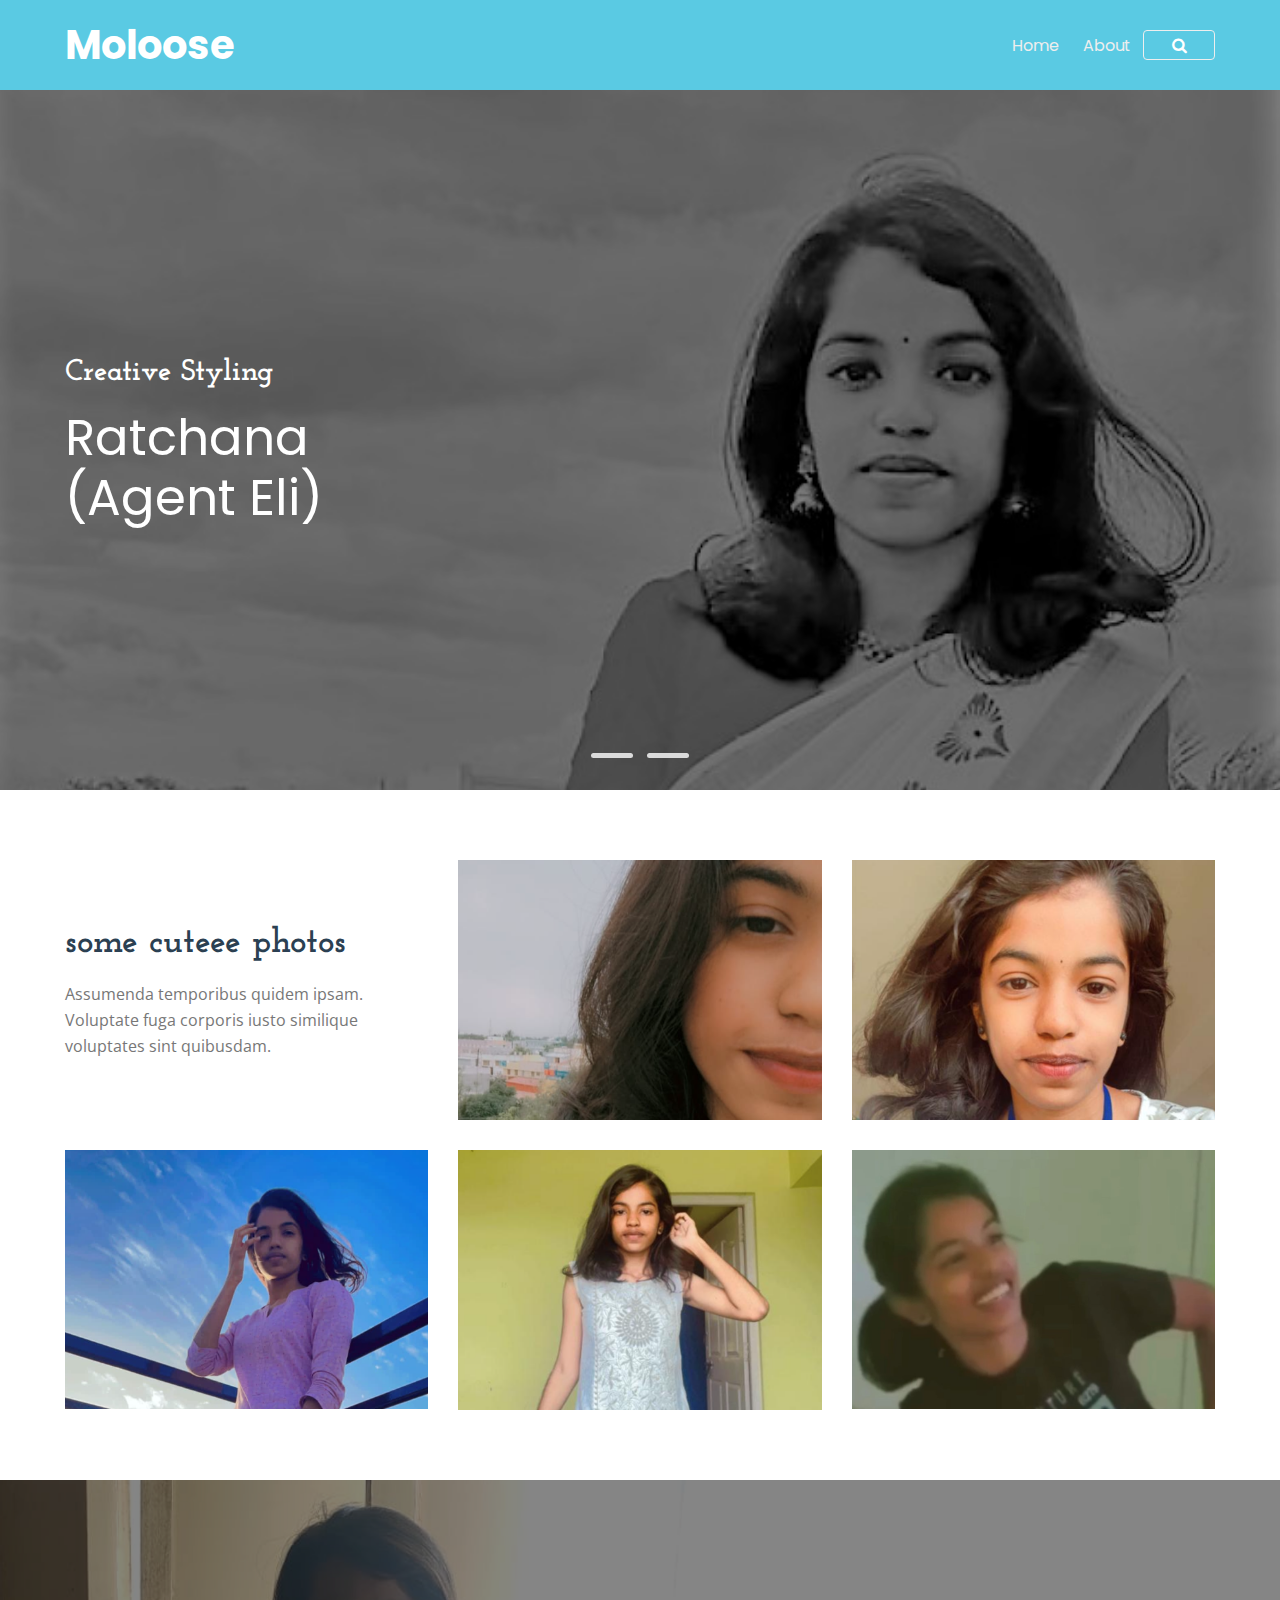
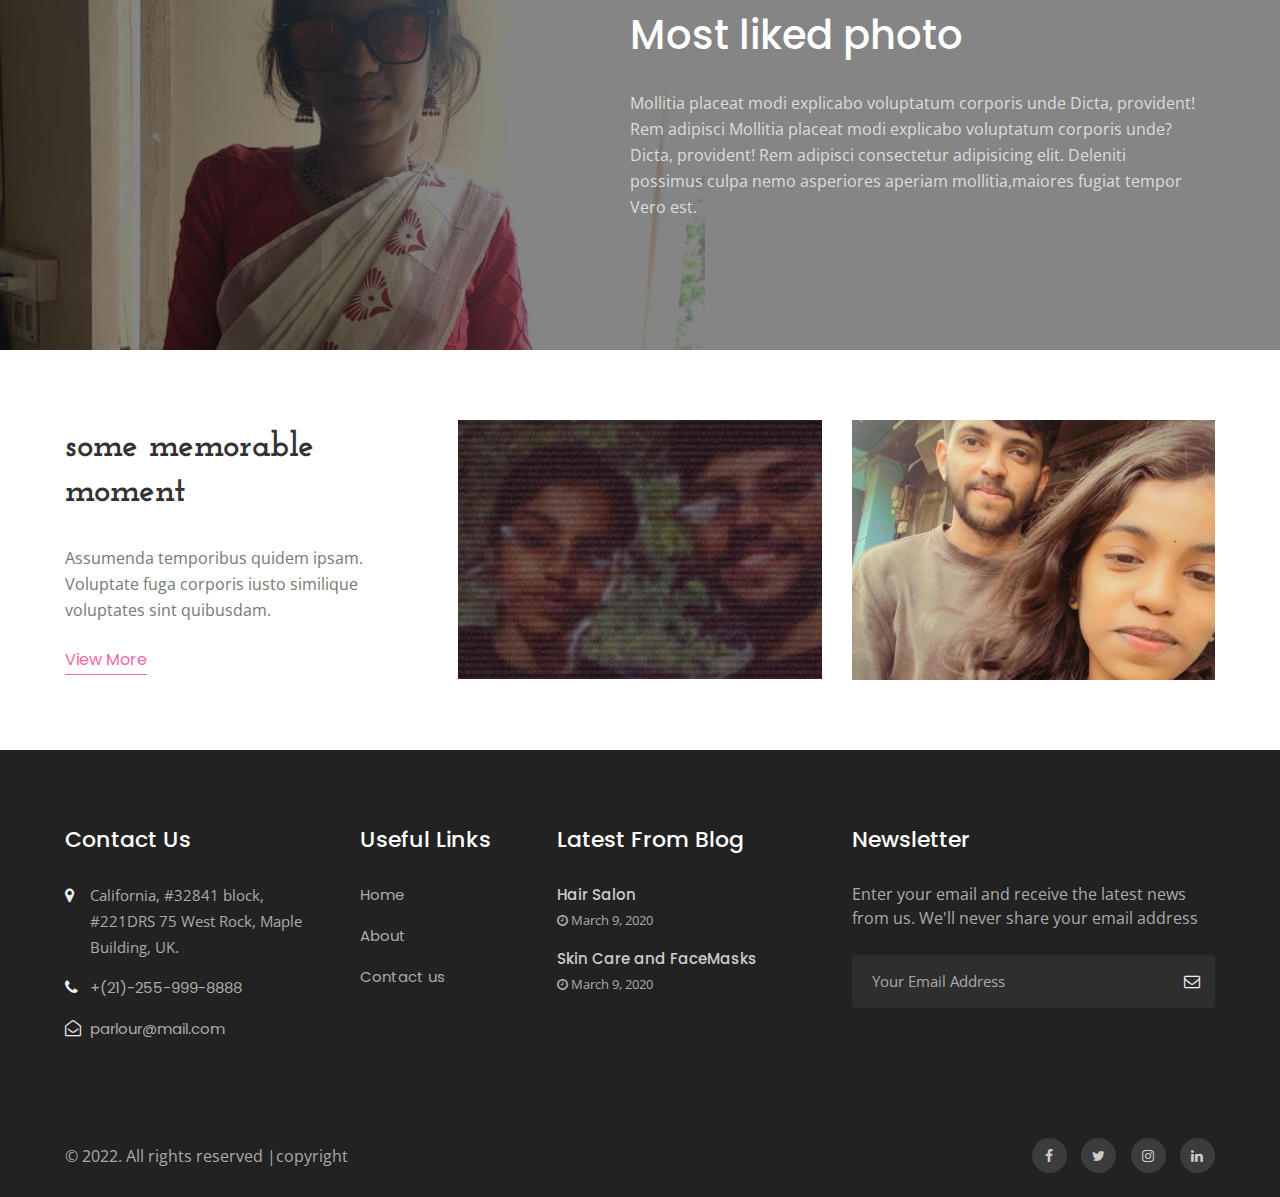
<file: index.html>
<!--
   Author: W3layouts
   Author URL: http://w3layouts.com
-->
<!doctype html>
<html lang="en">
  <head>
    <!-- Required meta tags -->
    <meta charset="utf-8">
    <meta name="viewport" content="width=device-width, initial-scale=1, shrink-to-fit=no">

    <title>moloose</title>

    <!-- Template CSS -->
    <link rel="stylesheet" href="assets/css/style-starter.css">
    <link href="https://fonts.googleapis.com/css?family=Josefin+Slab:400,700,700i&display=swap" rel="stylesheet">
    <link href="https://fonts.googleapis.com/css?family=Poppins:400,700&display=swap" rel="stylesheet">
    <link href="https://fonts.googleapis.com/css?family=Open+Sans&display=swap" rel="stylesheet">
  </head>
  <body id="home">

<section class=" w3l-header-4 header-sticky">
    <header class="absolute-top">
        <div class="container">
        <nav class="navbar navbar-expand-lg navbar-light">
            <h1><a class="navbar-brand" href="index.html"> <!--<span class="fa fa-line-chart" aria-hidden="true"></span> -->
            Moloose
            </a></h1>
            <button class="navbar-toggler bg-gradient collapsed" type="button" data-toggle="collapse"
                data-target="#navbarNav" aria-controls="navbarNav" aria-expanded="false"
                aria-label="Toggle navigation">
                <span class="fa icon-expand fa-bars"></span>
				<span class="fa icon-close fa-times"></span>
            </button>
      
            <div class="collapse navbar-collapse" id="navbarNav">
                <ul class="navbar-nav mx-auto">
                    <li class="nav-item">
                        <a class="nav-link" href="index.html">Home <span class="sr-only">(current)</span></a>
                    </li>
                    <li class="nav-item">
                        <a class="nav-link" href="about.html">About</a>
                    </li> 
                    

                   
                </ul>
                  <form action="#" method="post">
                    <div class="search-button d-flex">
                    
                    <button class="btn buttn-subscribe" type="submit"><span class="fa fa-search" aria-hidden="true"></span></button>
                </div>  
                </form>
            </div>
        </div>

        </nav>
    </div>
      </header>
</section>

<script src="assets/js/jquery-3.3.1.min.js"></script> <!-- Common jquery plugin -->
<!--bootstrap working-->
<script src="assets/js/bootstrap.min.js"></script>
<!-- //bootstrap working-->
<!-- disable body scroll which navbar is in active -->
<script>
$(function () {
  $('.navbar-toggler').click(function () {
    $('body').toggleClass('noscroll');
  })
});
</script>
<!-- disable body scroll which navbar is in active -->

<div class="w3l-hero-headers-9">
  <div class="css-slider">
    <input id="slide-1" type="radio" name="slides" checked>
    <section class="slide slide-one">
      <div class="container">
        <div class="banner-text">
          <h4>Creative Styling</h4>
          <h3>ratchana<br>
            (Agent Eli)</h3>
           
           
        </div>
      </div>
      <!-- <nav>
        <label for="slide-2" class="prev">&#10094;</label>
        <label for="slide-1" class="next">&#10095;</label>
      </nav> -->
    <header>
      <label for="slide-1" id="slide-1"></label>
      <label for="slide-2" id="slide-2"></label>
    </header>
  </div>
</div> 
<section class="w3l-covers-18">
  <div class="covers-main ">
      <div class="container">
          <div class="gallery-image">
            <div class="column color-2 ">
              <div>
              <h4 class=" ">some cuteee  photos</h4>
              <p class="para ">Assumenda temporibus quidem ipsam. Voluptate fuga corporis iusto similique voluptates sint quibusdam.</p>
              
          </div>
      </div>
            <div class="img-box">
              <img src="assets/images/IMG_1514.PNG" alt="product" class="img-responsive ">
              <div class="transparent-box">
                <div class="caption">
                  
                  <p class="opacity-low">cute</p>
                </div>
              </div>
            </div>
            <div class="img-box">
              <img src="assets/images/IMG_2204.PNG" alt="product" class="img-responsive ">
              <div class="transparent-box">
                <div class="caption">
                  
                  <p class="opacity-low">cute</p>
                </div>
              </div>
            </div>
            <div class="img-box">
              <img src="assets/images/IMG_2208.PNG" alt="product" class="img-responsive ">
              <div class="transparent-box">
                <div class="caption">
                 
                  <p class="opacity-low">cute</p>
                </div>
              </div>
            </div>
            <div class="img-box">
              <img src="assets/images/IMG_2519.PNG" alt="product" class="img-responsive ">
              <div class="transparent-box">
                <div class="caption">
                 
                  <p class="opacity-low">cute</p>
                </div>
              </div>
            </div>
            <div class="img-box">
              <img src="assets/images/IMG_4549.jpg" alt="product" class="img-responsive ">
              <div class="transparent-box">
                <div class="caption">
                 
                  <p class="opacity-low">cute</p>
                </div>
              </div>
            </div>
          </div>
      </div>
  </div>
</section>

<section class="w3l-teams-15">
	<div class="team-single-main ">
		<div class="container">
		
				<div class="column2 col-sm-2  image-text ">
					<h3 class="team-head ">Most liked photo</h3>
					<p class="para  text ">
						Mollitia placeat modi explicabo voluptatum corporis unde Dicta, provident!
						Rem adipisci  Mollitia placeat modi explicabo voluptatum corporis unde?  Dicta, provident!
						Rem adipisci consectetur adipisicing elit.  Deleniti possimus culpa nemo asperiores aperiam
						mollitia,maiores fugiat tempor Vero est.</p>
						
				</div>
			</div>
		</div>
	</div>
</section>
<section class="w3l-call-to-action_9">
  <div class="call-w3 ">
      <div class="container">
          <div class="grids">
                  <div class="grids-content row">

                      <div class="column col-lg-4 col-md-6 color-2 ">
                          <div>
                          <h4 class=" ">some memorable moment</h4>
                          <p class="para ">Assumenda temporibus quidem ipsam. Voluptate fuga corporis iusto similique voluptates sint quibusdam.</p>
                          <a href="about.html" class="action-button btn mt-md-4 mt-3">view more</a>
                      </div>
                  </div>
                      <div class="column col-lg-4 col-md-6 col-sm-6 back-image  ">
                          <img src="assets/images/n2.jpg" alt="product" class="img-responsive ">
                      </div>
                      <div class="column col-lg-4 col-md-6 col-sm-6 back-image2 ">
                          <img src="assets/images/n1.jpg" alt="product" class="img-responsive ">
                        </div>
                  </div>
              </div>
      </div>
  </div>
</section>



<section class="w3l-footer-29-main">
	<div class="footer-29 py-5">
	  <div class="container py-lg-4">
		<div class="row footer-top-29">
		  <div class="col-lg-3 col-md-6 col-sm-8 footer-list-29 footer-1">
			<h6 class="footer-title-29">Contact Us</h6>
			<ul>
			  <li>
				<span class="fa fa-map-marker"></span> <p>California, #32841 block,<br>#221DRS 75 West Rock, Maple Building,

  
					UK.</p>
			  </li>
			  <li><span class="fa fa-phone"></span><a href="tel:+7-800-999-800"> +(21)-255-999-8888</a></li>
			  <li><span class="fa fa-envelope-open-o"></span><a href="mailto:parlour@mail.com" class="mail">
				  parlour@mail.com</a></li>
			</ul>
		  </div>
		  <div class="col-lg-2 col-md-6 col-sm-4 footer-list-29 footer-2 ">
  
			<ul>
			  <h6 class="footer-title-29">Useful Links</h6>
			  <li><a href="index.html">Home</a></li>
			  <li><a href="about.html">About</a></li>
			  <li><a href="contact.html">Contact us</a></li>
			</ul>
		  </div>
		  <div class="col-lg-3 col-md-6 col-sm-5 footer-list-29 footer-3">
			  <h6 class="footer-title-29">Latest from blog</h6>
			  <div class="footer-post mb-3">
				<a href="blog-single.html">Hair Salon</a>
				<p class="small"><span class="fa fa-clock-o"></span> March 9, 2020</p>
			  </div>
			  <div class="footer-post">
				<a href="blog-single.html">Skin Care
					and FaceMasks</a>
				<p class="small"><span class="fa fa-clock-o"></span> March 9, 2020</p>
			  </div>
			  
		  </div>
		  <div class="col-lg-4 col-md-6 col-sm-7 footer-list-29 footer-4">
			<h6 class="footer-title-29">Newsletter </h6>
			<p>Enter your email and receive the latest news from us.
			 We'll never share your email address</p>
  
			<form action="#" class="subscribe" method="post">
			  <input type="email" name="email" placeholder="Your Email Address" required="">
			  <button><span class="fa fa-envelope-o"></span></button>
			</form>
		  </div>
		</div>
	  </div>
	</div>
  </section>
  <section class="w3l-footer-29-main w3l-copyright">
	<div class="container">
	  <div class="row bottom-copies">
		<p class="col-lg-8 copy-footer-29">© 2022. All rights reserved |copyright
  
		<div class="col-lg-4 main-social-footer-29">
		  <a href="#facebook" class="facebook"><span class="fa fa-facebook"></span></a>
		  <a href="#twitter" class="twitter"><span class="fa fa-twitter"></span></a>
		  <a href="#instagram" class="instagram"><span class="fa fa-instagram"></span></a>
		  <a href="#linkedin" class="linkedin"><span class="fa fa-linkedin"></span></a>
		</div>
  
	  </div>
	</div>
  </section>
<!-- move top -->
<button onclick="topFunction()" id="movetop" title="Go to top">
	<span class="fa fa-long-arrow-up"></span>
</button>
<script>
	// When the user scrolls down 20px from the top of the document, show the button
	window.onscroll = function () {
		scrollFunction()
	};

	function scrollFunction() {
		if (document.body.scrollTop > 20 || document.documentElement.scrollTop > 20) {
			document.getElementById("movetop").style.display = "block";
		} else {
			document.getElementById("movetop").style.display = "none";
		}
	}

	// When the user clicks on the button, scroll to the top of the document
	function topFunction() {
		document.body.scrollTop = 0;
		document.documentElement.scrollTop = 0;
	}
</script>
<!-- /move top -->
</body>

</html>
</file>
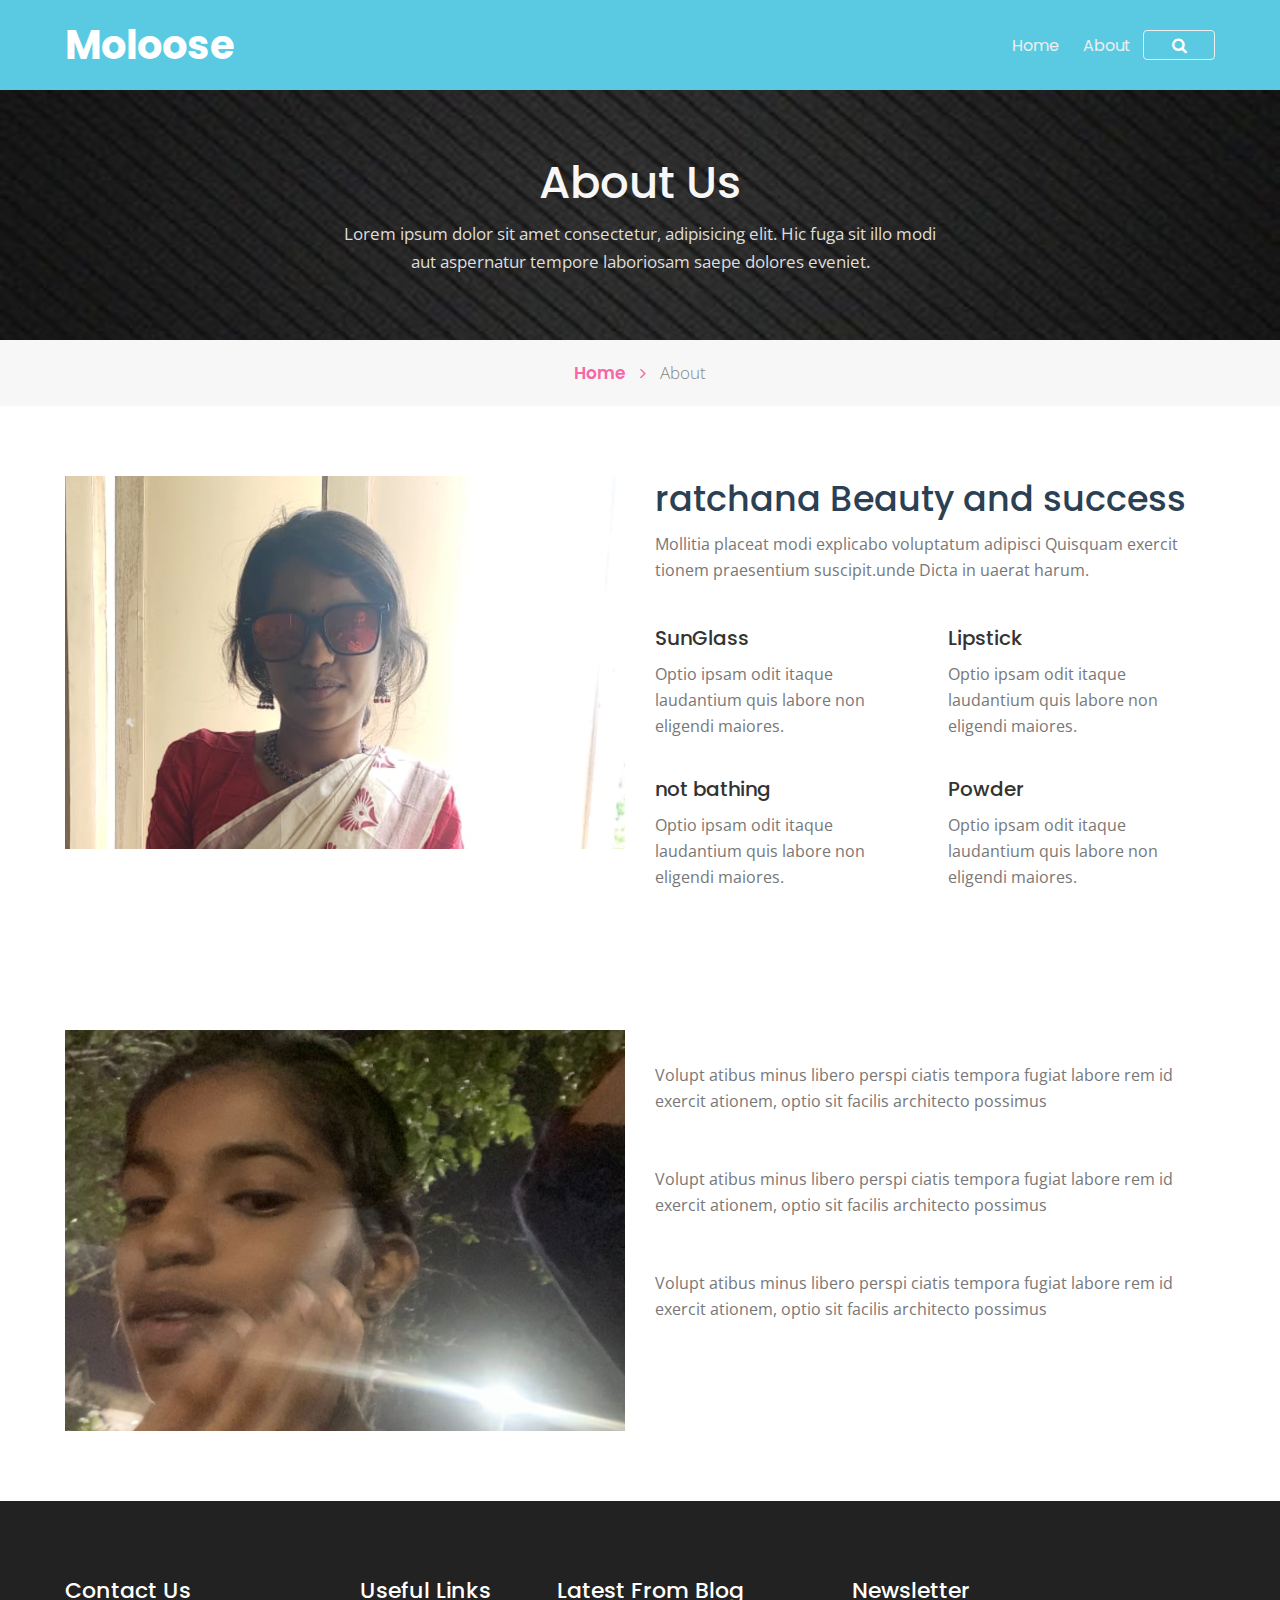
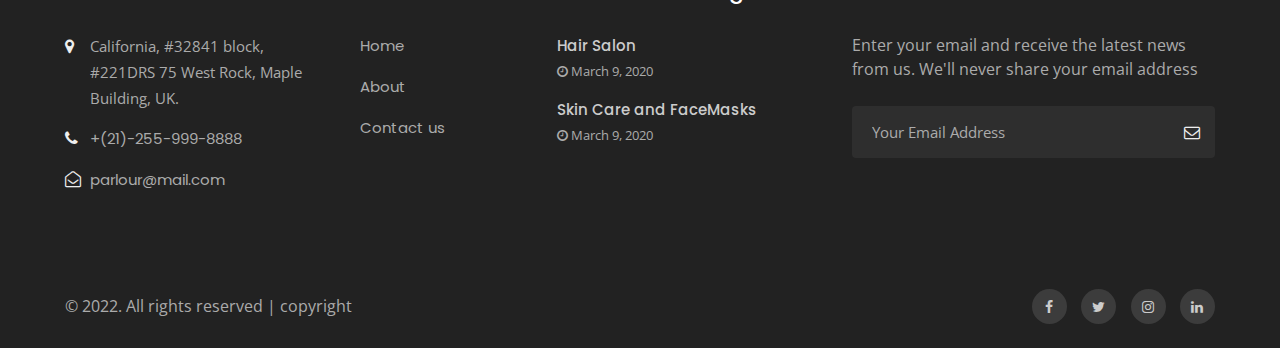
<file: about.html>
<!--
   Author: W3layouts
   Author URL: http://w3layouts.com
-->
<!doctype html>
<html lang="en">
  <head>
    <!-- Required meta tags -->
    <meta charset="utf-8">
    <meta name="viewport" content="width=device-width, initial-scale=1, shrink-to-fit=no">

    <title>about moloose</title>

    <!-- Template CSS -->
    <link rel="stylesheet" href="assets/css/style-starter.css">
    <link href="https://fonts.googleapis.com/css?family=Josefin+Slab:400,700,700i&display=swap" rel="stylesheet">
    <link href="https://fonts.googleapis.com/css?family=Poppins:400,700&display=swap" rel="stylesheet">
    <link href="https://fonts.googleapis.com/css?family=Open+Sans&display=swap" rel="stylesheet">
  </head>
  <body id="home">
<section class=" w3l-header-4 header-sticky">
    <header class="absolute-top">
        <div class="container">
        <nav class="navbar navbar-expand-lg navbar-light">
            <h1><a class="navbar-brand" href="index.html"> <!--<span class="fa fa-line-chart" aria-hidden="true"></span> -->
            Moloose
            </a></h1>
            <button class="navbar-toggler bg-gradient collapsed" type="button" data-toggle="collapse"
                data-target="#navbarNav" aria-controls="navbarNav" aria-expanded="false"
                aria-label="Toggle navigation">
                <span class="fa icon-expand fa-bars"></span>
				<span class="fa icon-close fa-times"></span>
            </button>
      
            <div class="collapse navbar-collapse" id="navbarNav">
                <ul class="navbar-nav mx-auto">
                    <li class="nav-item">
                        <a class="nav-link" href="index.html">Home <span class="sr-only">(current)</span></a>
                    </li>
                    <li class="nav-item">
                        <a class="nav-link" href="about.html">About</a>
                    </li> 
                   
                </ul>
                  <form action="#" method="post">
                    <div class="search-button d-flex">
                    
                    <button class="btn buttn-subscribe" type="submit"><span class="fa fa-search" aria-hidden="true"></span></button>
                </div>  
                </form>
            </div>
        </div>

        </nav>
    </div>
      </header>
</section>

<script src="assets/js/jquery-3.3.1.min.js"></script> <!-- Common jquery plugin -->
<!--bootstrap working-->
<script src="assets/js/bootstrap.min.js"></script>
<!-- //bootstrap working-->
<!-- disable body scroll which navbar is in active -->
<script>
$(function () {
  $('.navbar-toggler').click(function () {
    $('body').toggleClass('noscroll');
  })
});
</script>
<!-- disable body scroll which navbar is in active -->

<!-- breadcrumbs -->
    <section class="w3l-inner-banner-main">
        <div class="about-inner about ">
            <div class="container">   
                <div class="main-titles-head text-center">
                <h3 class="header-name ">
					About Us
                </h3>
                <p class="tiltle-para  ">Lorem ipsum dolor sit amet consectetur, adipisicing elit. Hic fuga sit illo modi aut aspernatur tempore laboriosam saepe dolores eveniet.</p>
            </div>
</div>
   </div>
   <div class="breadcrumbs-sub">
   <div class="container">   
    <ul class="breadcrumbs-custom-path">
        <li class="right-side propClone"><a href="index.html" class="">Home <span class="fa fa-angle-right" aria-hidden="true"></span></a> <p></li>
        <li class="active ">About</li>
    </ul>
</div>
</div>
        </div>
    </section>
<!-- breadcrumbs //-->
<section class="w3l-content-with-photo-4"  id="about">
    <div class="content-with-photo4-block ">
        <div class="container">
            <div class="cwp4-two row">
            <div class="cwp4-image col-xl-6">
                <img src="assets/images/n3.PNG" alt="product" class="img-responsive about-me">
            </div>
                <div class="cwp4-text col-xl-6 ">
                    <div class="posivtion-grid">
                    <h3 class="">ratchana Beauty and success</h3>
                    <p class="para ">Mollitia placeat modi explicabo voluptatum 
                         adipisci Quisquam exercit tionem praesentium suscipit.unde Dicta in uaerat harum.
                    </p>
                    <div class="hair-two-colums">
                        <div class="hair-left">
<h5><a href="blog.html">
    SunGlass</a></h5>
    <p class="para mt-2">Optio ipsam odit itaque laudantium quis labore non eligendi maiores.</p>
</div>
                        <div class="hair-left">
                            <h5><a href="blog.html">Lipstick</a></h5>
                            <p class="para mt-2">Optio ipsam odit itaque laudantium quis labore non eligendi maiores.</p>
                        </div>
                            <div class="hair-left">
                                                        <h5><a href="blog.html">not bathing</a></h5>
                                                        <p class="para mt-2">Optio ipsam odit itaque laudantium quis labore non eligendi maiores.</p>
                                                    </div>
                                                                                <div class="hair-left">
                                                                                    <h5><a href="blog.html">Powder</a></h5>
                                                                                    <p class="para mt-2">Optio ipsam odit itaque laudantium quis labore non eligendi maiores.</p>
                                                                                </div>
                    
                </div>
            </div>
        </div>
        </div>
    </div>
</div>


<section class="w3l-recent-work">
	<div class="jst-two-col">
		<div class="container">
<div class="row">
  <div class="col-lg-6 ">
		<img src="assets/images/fn.jpg" alt="product" class="img-responsive about-me">
	</div>
		<div class="my-bio col-lg-6">

	<div class="hair-make">
		<h5><a href="blog.html"></a></h5>
		<p class="para mt-2">Volupt atibus minus libero perspi ciatis tempora fugiat labore rem id exercit ationem, optio sit facilis architecto possimus</p>
	</div>
	<div class="hair-make">
		<h5><a href="blog.html"></a></h5>
		<p class="para mt-2">Volupt atibus minus libero perspi ciatis tempora fugiat labore rem id exercit ationem, optio sit facilis architecto possimus</p>
	</div>
	<div class="hair-make">
		<h5><a href="blog.html"></a></h5>
		<p class="para mt-2">Volupt atibus minus libero perspi ciatis tempora fugiat labore rem id exercit ationem, optio sit facilis architecto possimus</p>
	</div>
	</div>


</div>
		</div>
	</div>
</section>
<section class="w3l-footer-29-main">
	<div class="footer-29 py-5">
	  <div class="container py-lg-4">
		<div class="row footer-top-29">
		  <div class="col-lg-3 col-md-6 col-sm-8 footer-list-29 footer-1">
			<h6 class="footer-title-29">Contact Us</h6>
			<ul>
			  <li>
				<span class="fa fa-map-marker"></span> <p>California, #32841 block,<br>#221DRS 75 West Rock, Maple Building,

  
					UK.</p>
			  </li>
			  <li><span class="fa fa-phone"></span><a href="tel:+7-800-999-800"> +(21)-255-999-8888</a></li>
			  <li><span class="fa fa-envelope-open-o"></span><a href="mailto:parlour@mail.com" class="mail">
				  parlour@mail.com</a></li>
			</ul>
		  </div>
		  <div class="col-lg-2 col-md-6 col-sm-4 footer-list-29 footer-2 ">
  
			<ul>
			  <h6 class="footer-title-29">Useful Links</h6>
			  <li><a href="index.html">Home</a></li>
			  <li><a href="about.html">About</a></li>
			  <li><a href="contact.html">Contact us</a></li>
			</ul>
		  </div>
		  <div class="col-lg-3 col-md-6 col-sm-5 footer-list-29 footer-3">
			  <h6 class="footer-title-29">Latest from blog</h6>
			  <div class="footer-post mb-3">
				<a href="blog-single.html">Hair Salon</a>
				<p class="small"><span class="fa fa-clock-o"></span> March 9, 2020</p>
			  </div>
			  <div class="footer-post">
				<a href="blog-single.html">Skin Care
					and FaceMasks</a>
				<p class="small"><span class="fa fa-clock-o"></span> March 9, 2020</p>
			  </div>
			  
		  </div>
		  <div class="col-lg-4 col-md-6 col-sm-7 footer-list-29 footer-4">
			<h6 class="footer-title-29">Newsletter </h6>
			<p>Enter your email and receive the latest news from us.
			 We'll never share your email address</p>
  
			<form action="#" class="subscribe" method="post">
			  <input type="email" name="email" placeholder="Your Email Address" required="">
			  <button><span class="fa fa-envelope-o"></span></button>
			</form>
		  </div>
		</div>
	  </div>
	</div>
  </section>
  <section class="w3l-footer-29-main w3l-copyright">
	<div class="container">
	  <div class="row bottom-copies">
		<p class="col-lg-8 copy-footer-29">© 2022. All rights reserved | copyright
  
		<div class="col-lg-4 main-social-footer-29">
		  <a href="#facebook" class="facebook"><span class="fa fa-facebook"></span></a>
		  <a href="#twitter" class="twitter"><span class="fa fa-twitter"></span></a>
		  <a href="#instagram" class="instagram"><span class="fa fa-instagram"></span></a>
		  <a href="#linkedin" class="linkedin"><span class="fa fa-linkedin"></span></a>
		</div>
  
	  </div>
	</div>
  </section>
<!-- move top -->
<button onclick="topFunction()" id="movetop" title="Go to top">
	<span class="fa fa-long-arrow-up"></span>
</button>
<script>
	// When the user scrolls down 20px from the top of the document, show the button
	window.onscroll = function () {
		scrollFunction()
	};

	function scrollFunction() {
		if (document.body.scrollTop > 20 || document.documentElement.scrollTop > 20) {
			document.getElementById("movetop").style.display = "block";
		} else {
			document.getElementById("movetop").style.display = "none";
		}
	}

	// When the user clicks on the button, scroll to the top of the document
	function topFunction() {
		document.body.scrollTop = 0;
		document.documentElement.scrollTop = 0;
	}
</script>
<!-- /move top -->
</body>

</html>
</file>
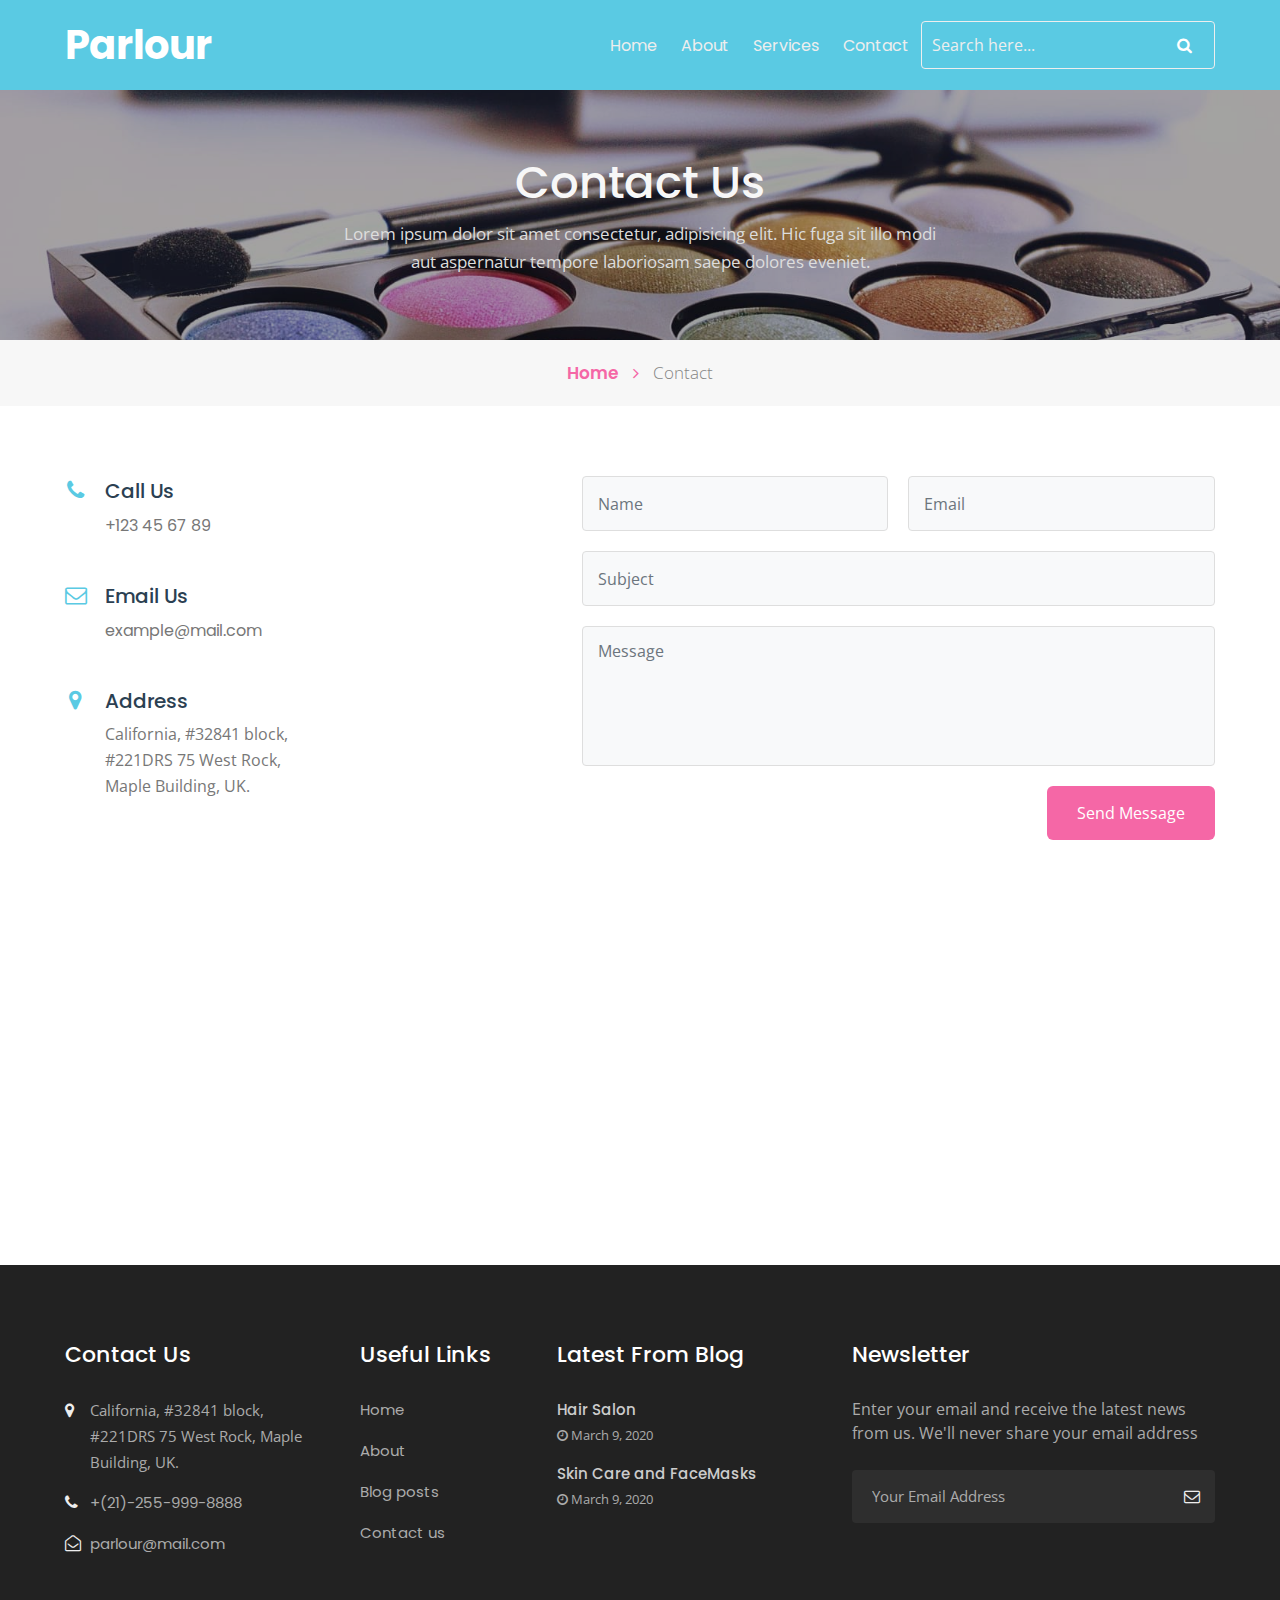
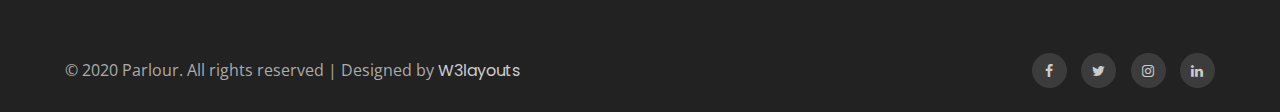
<file: contact.html>
<!--
   Author: W3layouts
   Author URL: http://w3layouts.com
-->
<!doctype html>
<html lang="en">
  <head>
    <!-- Required meta tags -->
    <meta charset="utf-8">
    <meta name="viewport" content="width=device-width, initial-scale=1, shrink-to-fit=no">

    <title>Parlour a Beauty and Spa Category Responsive Web Template | Contact :: W3layouts</title>

    <!-- Template CSS -->
    <link rel="stylesheet" href="assets/css/style-starter.css">
    <link href="https://fonts.googleapis.com/css?family=Josefin+Slab:400,700,700i&display=swap" rel="stylesheet">
    <link href="https://fonts.googleapis.com/css?family=Poppins:400,700&display=swap" rel="stylesheet">
    <link href="https://fonts.googleapis.com/css?family=Open+Sans&display=swap" rel="stylesheet">
  </head>
  <body id="home">
<section class=" w3l-header-4 header-sticky">
    <header class="absolute-top">
        <div class="container">
        <nav class="navbar navbar-expand-lg navbar-light">
            <h1><a class="navbar-brand" href="index.html"> <!--<span class="fa fa-line-chart" aria-hidden="true"></span> -->
            parlour
            </a></h1>
            <button class="navbar-toggler bg-gradient collapsed" type="button" data-toggle="collapse"
                data-target="#navbarNav" aria-controls="navbarNav" aria-expanded="false"
                aria-label="Toggle navigation">
                <span class="fa icon-expand fa-bars"></span>
				<span class="fa icon-close fa-times"></span>
            </button>
      
            <div class="collapse navbar-collapse" id="navbarNav">
                <ul class="navbar-nav mx-auto">
                    <li class="nav-item">
                        <a class="nav-link" href="index.html">Home <span class="sr-only">(current)</span></a>
                    </li>
                    <li class="nav-item">
                        <a class="nav-link" href="about.html">About</a>
                    </li> 
                    <li class="nav-item">
                        <a class="nav-link" href="services.html">Services</a>
                    </li> 

                    <li class="nav-item">
                        <a class="nav-link" href="contact.html">Contact</a>
                    </li>
                </ul>
                  <form action="#" method="post">
                    <div class="search-button d-flex">
                    <input class="form-control search" type="search" placeholder="Search here..." aria-label="Search" required="">
                    <button class="btn buttn-subscribe" type="submit"><span class="fa fa-search" aria-hidden="true"></span></button>
                </div>  
                </form>
            </div>
        </div>

        </nav>
    </div>
      </header>
</section>

<script src="assets/js/jquery-3.3.1.min.js"></script> <!-- Common jquery plugin -->
<!--bootstrap working-->
<script src="assets/js/bootstrap.min.js"></script>
<!-- //bootstrap working-->
<!-- disable body scroll which navbar is in active -->
<script>
$(function () {
  $('.navbar-toggler').click(function () {
    $('body').toggleClass('noscroll');
  })
});
</script>
<!-- disable body scroll which navbar is in active -->

<!-- breadcrumbs -->
<section class="w3l-inner-banner-main">
    <div class="about-inner contact ">
        <div class="container">   
            <div class="main-titles-head text-center">
            <h3 class="header-name ">
                
 Contact Us
            </h3>
            <p class="tiltle-para ">Lorem ipsum dolor sit amet consectetur, adipisicing elit. Hic fuga sit illo modi aut aspernatur tempore laboriosam saepe dolores eveniet.</p>
        </div>
</div>
</div>
<div class="breadcrumbs-sub">
<div class="container">   
<ul class="breadcrumbs-custom-path">
    <li class="right-side propClone"><a href="index.html" class="">Home <span class="fa fa-angle-right" aria-hidden="true"></span></a> <p></li>
    <li class="active ">
        Contact</li>
</ul>
</div>
</div>
    </div>
</section>
<!-- breadcrumbs //-->
<section class="w3l-contact-info-main" id="contact">
    <div class="contact-sec	">
        <div class="container">

            <div class="d-grid contact-view">
                <div class="cont-details">
                    <div class="cont-top">
                        <div class="cont-left text-center">
                            <span class="fa fa-phone text-primary"></span>
                        </div>
                        <div class="cont-right">
                            <h6>Call Us</h6>
                            <p class="para"><a href="tel:+44 99 555 42">+123 45 67 89</a></p>
                        </div>
                    </div>
                    <div class="cont-top margin-up">
                        <div class="cont-left text-center">
                            <span class="fa fa-envelope-o text-primary"></span>
                        </div>
                        <div class="cont-right">
                            <h6>Email Us</h6>
                            <p class="para"><a href="mailto:example@mail.com" class="mail">example@mail.com</a></p>
                        </div>
                    </div>
                    <div class="cont-top margin-up">
                        <div class="cont-left text-center">
                            <span class="fa fa-map-marker text-primary"></span>
                        </div>
                        <div class="cont-right">
                            <h6>Address</h6>
                            <p class="para"> California, #32841 block,
                               <br> #221DRS 75 West Rock,<br> Maple Building, UK.</p>
                        </div>
                    </div>
                </div>
                <div class="map-content-9 mt-lg-0 mt-4">
                    <form action="https://sendmail.w3layouts.com/submitForm" method="post">
                        <div class="twice-two">
                            <input type="text" class="form-control" name="w3lName" id="w3lName" placeholder="Name" required="">
                            <input type="email" class="form-control" name="w3lSender" id="w3lSender" placeholder="Email" required="">
                        </div>
                        <div class="twice">
                            <input type="text" class="form-control" name="w3lSubject" id="w3lSubject" placeholder="Subject" required="">
                        </div>
                        <textarea name="w3lMessage" class="form-control" id="w3lMessage" placeholder="Message" required=""></textarea>
                        <button type="submit" class="btn btn-contact">Send Message</button>
                    </form>
                </div>
    </div>
    <div class="map-iframe mt-5">
        <iframe src="https://www.google.com/maps/embed?pb=!1m18!1m12!1m3!1d317718.69319292053!2d-0.3817765050863085!3d51.528307984912544!2m3!1f0!2f0!3f0!3m2!1i1024!2i768!4f13.1!3m3!1m2!1s0x47d8a00baf21de75%3A0x52963a5addd52a99!2sLondon%2C+UK!5e0!3m2!1sen!2spl!4v1562654563739!5m2!1sen!2spl" width="100%" height="300" frameborder="0" style="border: 0px; pointer-events: none;" allowfullscreen=""></iframe>
    </div>
    </div></div>
</section>
<section class="w3l-footer-29-main">
	<div class="footer-29 py-5">
	  <div class="container py-lg-4">
		<div class="row footer-top-29">
		  <div class="col-lg-3 col-md-6 col-sm-8 footer-list-29 footer-1">
			<h6 class="footer-title-29">Contact Us</h6>
			<ul>
			  <li>
				<span class="fa fa-map-marker"></span> <p>California, #32841 block,<br>#221DRS 75 West Rock, Maple Building,

  
					UK.</p>
			  </li>
			  <li><span class="fa fa-phone"></span><a href="tel:+7-800-999-800"> +(21)-255-999-8888</a></li>
			  <li><span class="fa fa-envelope-open-o"></span><a href="mailto:parlour@mail.com" class="mail">
				  parlour@mail.com</a></li>
			</ul>
		  </div>
		  <div class="col-lg-2 col-md-6 col-sm-4 footer-list-29 footer-2 ">
  
			<ul>
			  <h6 class="footer-title-29">Useful Links</h6>
			  <li><a href="index.html">Home</a></li>
			  <li><a href="about.html">About</a></li>
			  <li><a href="blog.html"> Blog posts</a></li>
			  <li><a href="contact.html">Contact us</a></li>
			</ul>
		  </div>
		  <div class="col-lg-3 col-md-6 col-sm-5 footer-list-29 footer-3">
			  <h6 class="footer-title-29">Latest from blog</h6>
			  <div class="footer-post mb-3">
				<a href="blog-single.html">Hair Salon</a>
				<p class="small"><span class="fa fa-clock-o"></span> March 9, 2020</p>
			  </div>
			  <div class="footer-post">
				<a href="blog-single.html">Skin Care
					and FaceMasks</a>
				<p class="small"><span class="fa fa-clock-o"></span> March 9, 2020</p>
			  </div>
			  
		  </div>
		  <div class="col-lg-4 col-md-6 col-sm-7 footer-list-29 footer-4">
			<h6 class="footer-title-29">Newsletter </h6>
			<p>Enter your email and receive the latest news from us.
			 We'll never share your email address</p>
  
			<form action="#" class="subscribe" method="post">
			  <input type="email" name="email" placeholder="Your Email Address" required="">
			  <button><span class="fa fa-envelope-o"></span></button>
			</form>
		  </div>
		</div>
	  </div>
	</div>
  </section>
  <section class="w3l-footer-29-main w3l-copyright">
	<div class="container">
	  <div class="row bottom-copies">
		<p class="col-lg-8 copy-footer-29">© 2020  Parlour. All rights reserved | Designed by <a href="https://w3layouts.com">W3layouts</a></p>
  
		<div class="col-lg-4 main-social-footer-29">
		  <a href="#facebook" class="facebook"><span class="fa fa-facebook"></span></a>
		  <a href="#twitter" class="twitter"><span class="fa fa-twitter"></span></a>
		  <a href="#instagram" class="instagram"><span class="fa fa-instagram"></span></a>
		  <a href="#linkedin" class="linkedin"><span class="fa fa-linkedin"></span></a>
		</div>
  
	  </div>
	</div>
  </section>
<!-- move top -->
<button onclick="topFunction()" id="movetop" title="Go to top">
	<span class="fa fa-long-arrow-up"></span>
</button>
<script>
	// When the user scrolls down 20px from the top of the document, show the button
	window.onscroll = function () {
		scrollFunction()
	};

	function scrollFunction() {
		if (document.body.scrollTop > 20 || document.documentElement.scrollTop > 20) {
			document.getElementById("movetop").style.display = "block";
		} else {
			document.getElementById("movetop").style.display = "none";
		}
	}

	// When the user clicks on the button, scroll to the top of the document
	function topFunction() {
		document.body.scrollTop = 0;
		document.documentElement.scrollTop = 0;
	}
</script>
<!-- /move top -->
</body>

</html>
</file>
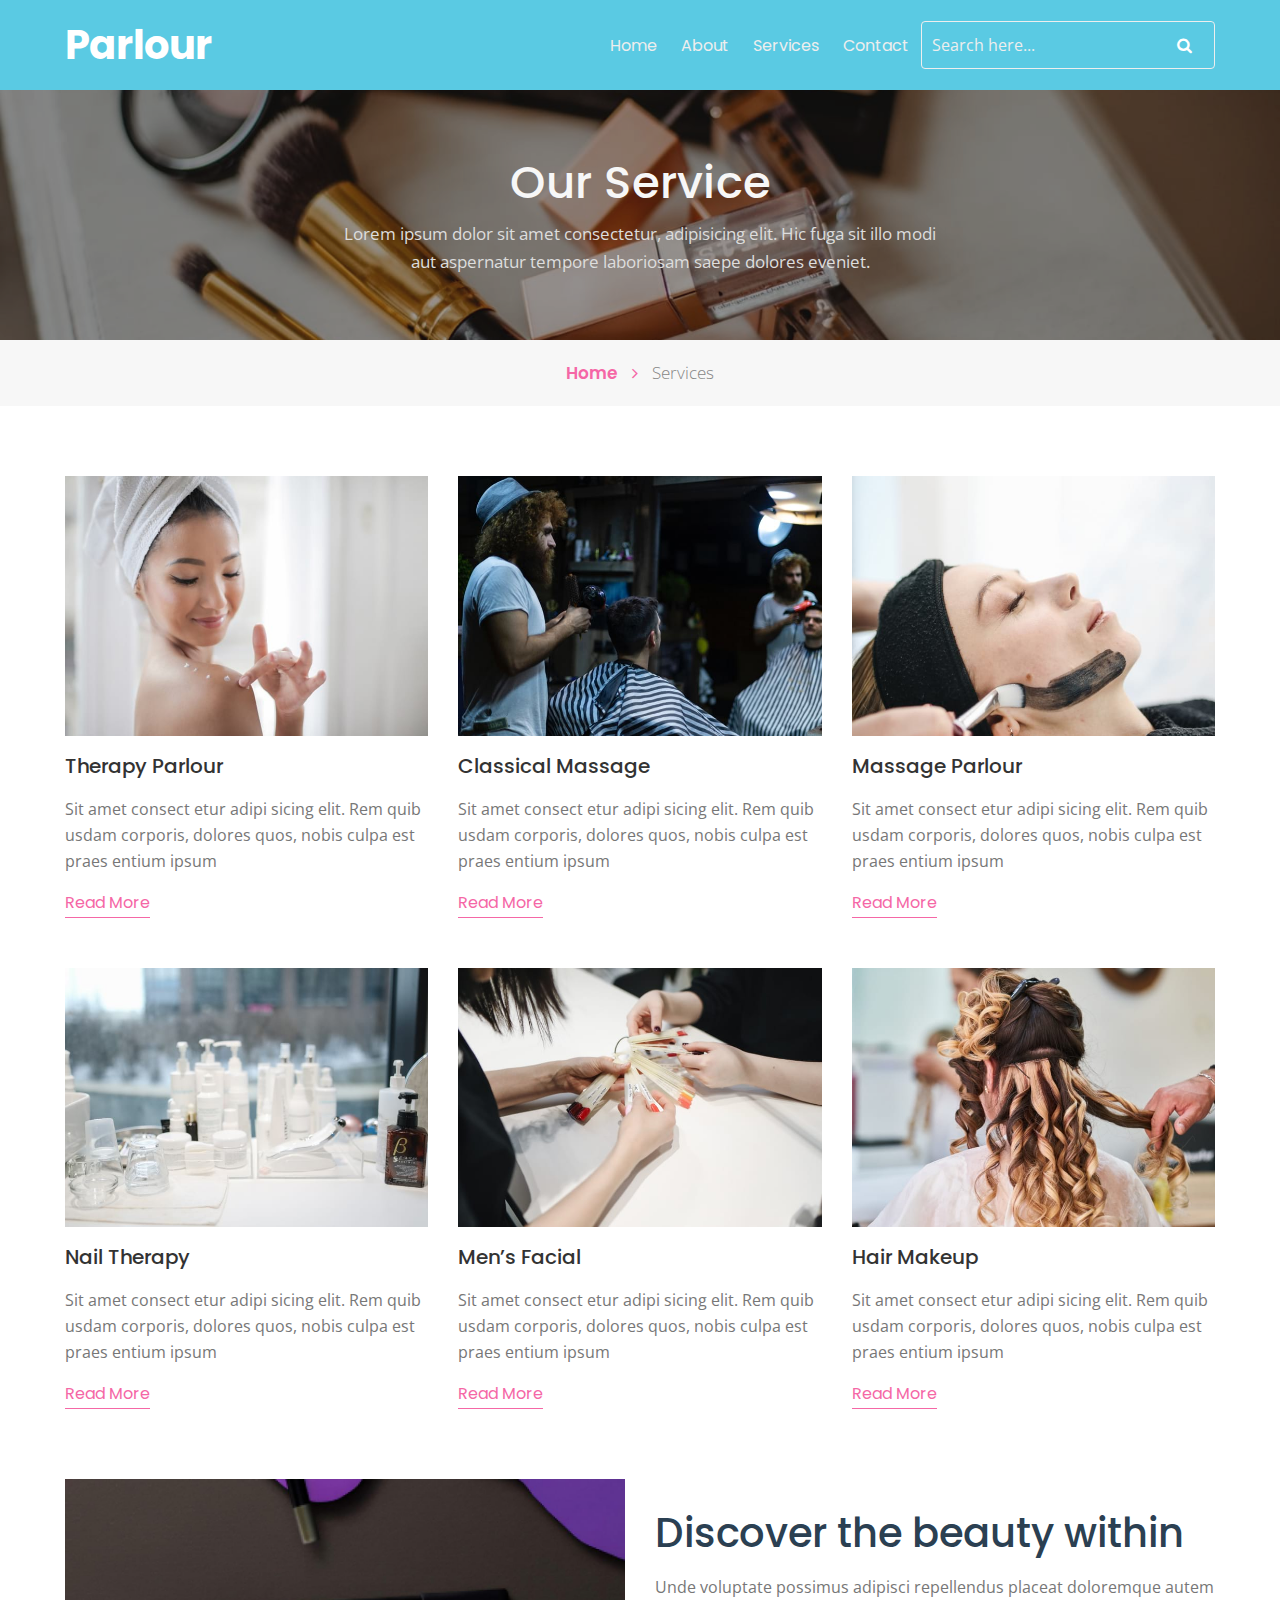
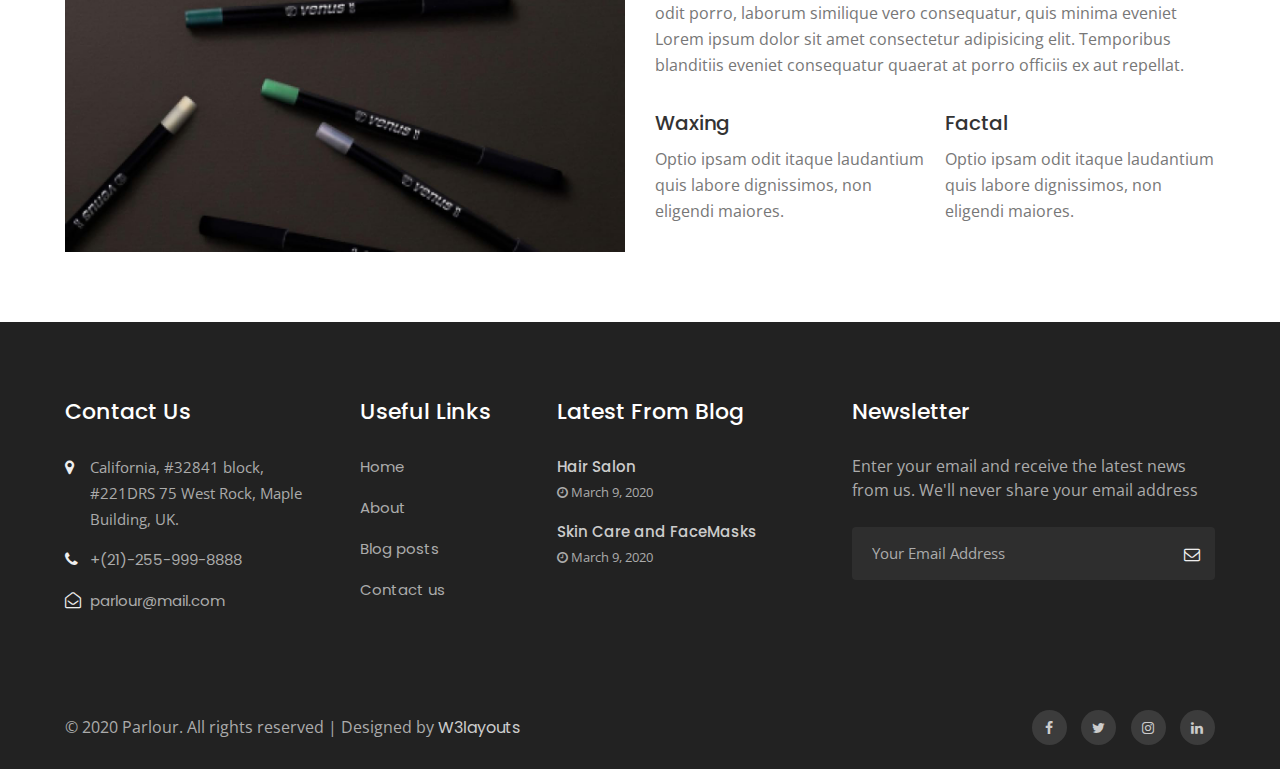
<file: services.html>
<!--
   Author: W3layouts
   Author URL: http://w3layouts.com
-->
<!doctype html>
<html lang="en">
  <head>
    <!-- Required meta tags -->
    <meta charset="utf-8">
    <meta name="viewport" content="width=device-width, initial-scale=1, shrink-to-fit=no">

    <title>Parlour a Beauty and Spa Category Responsive Web Template | service :: W3layouts</title>

    <!-- Template CSS -->
    <link rel="stylesheet" href="assets/css/style-starter.css">
    <link href="https://fonts.googleapis.com/css?family=Josefin+Slab:400,700,700i&display=swap" rel="stylesheet">
    <link href="https://fonts.googleapis.com/css?family=Poppins:400,700&display=swap" rel="stylesheet">
    <link href="https://fonts.googleapis.com/css?family=Open+Sans&display=swap" rel="stylesheet">
  </head>
  <body id="home">
<section class=" w3l-header-4 header-sticky">
    <header class="absolute-top">
        <div class="container">
        <nav class="navbar navbar-expand-lg navbar-light">
            <h1><a class="navbar-brand" href="index.html"> <!--<span class="fa fa-line-chart" aria-hidden="true"></span> -->
            parlour
            </a></h1>
            <button class="navbar-toggler bg-gradient collapsed" type="button" data-toggle="collapse"
                data-target="#navbarNav" aria-controls="navbarNav" aria-expanded="false"
                aria-label="Toggle navigation">
                <span class="fa icon-expand fa-bars"></span>
				<span class="fa icon-close fa-times"></span>
            </button>
      
            <div class="collapse navbar-collapse" id="navbarNav">
                <ul class="navbar-nav mx-auto">
                    <li class="nav-item">
                        <a class="nav-link" href="index.html">Home <span class="sr-only">(current)</span></a>
                    </li>
                    <li class="nav-item">
                        <a class="nav-link" href="about.html">About</a>
                    </li> 
                    <li class="nav-item">
                        <a class="nav-link" href="services.html">Services</a>
                    </li> 

                    <li class="nav-item">
                        <a class="nav-link" href="contact.html">Contact</a>
                    </li>
                </ul>
                  <form action="#" method="post">
                    <div class="search-button d-flex">
                    <input class="form-control search" type="search" placeholder="Search here..." aria-label="Search" required="">
                    <button class="btn buttn-subscribe" type="submit"><span class="fa fa-search" aria-hidden="true"></span></button>
                </div>  
                </form>
            </div>
        </div>

        </nav>
    </div>
      </header>
</section>

<script src="assets/js/jquery-3.3.1.min.js"></script> <!-- Common jquery plugin -->
<!--bootstrap working-->
<script src="assets/js/bootstrap.min.js"></script>
<!-- //bootstrap working-->
<!-- disable body scroll which navbar is in active -->
<script>
$(function () {
  $('.navbar-toggler').click(function () {
    $('body').toggleClass('noscroll');
  })
});
</script>
<!-- disable body scroll which navbar is in active -->

<!-- breadcrumbs -->
<section class="w3l-inner-banner-main">
    <div class="about-inner services ">
        <div class="container">   
            <div class="main-titles-head text-center">
            <h3 class="header-name ">
                Our Service
            </h3>
            <p class="tiltle-para  ">Lorem ipsum dolor sit amet consectetur, adipisicing elit. Hic fuga sit illo modi aut aspernatur tempore laboriosam saepe dolores eveniet.</p>
        </div>
</div>
</div>
<div class="breadcrumbs-sub">
<div class="container">   
<ul class="breadcrumbs-custom-path">
    <li class="right-side propClone"><a href="index.html" class="">Home <span class="fa fa-angle-right" aria-hidden="true"></span></a> <p></li>
    <li class="active ">Services</li>
</ul>
</div>
</div>
    </div>
</section>
<!-- breadcrumbs //-->
<section class="w3l-recent-work-hobbies" id="services"> 
    <div class="recent-work ">
        <div class="container">
            <div class="row about-about">
                <div class="col-lg-4 col-md-6 col-sm-6 propClone">
                 <img src="assets/images/5.jpg" alt="product" class="img-responsive about-me">
                    <div class="about-grids ">
                        <h5><a href="blog.html" class="">Therapy Parlour</a></h5>
                        <p class="para ">Sit amet consect etur adipi sicing elit. Rem quib usdam corporis, dolores
                            quos, nobis culpa est praes entium ipsum </p>
                            <a href="about.html" class="action-button btn mt-3">Read more</a>
                    </div>
                </div>
                <div class="col-lg-4 col-md-6 col-sm-6 propClone about-line-top">
                 <img src="assets/images/6.jpg" alt="product" class="img-responsive about-me">
                    <div class="about-grids  ">
                        <h5><a href="blog.html" class="">Classical Massage</a></h5>
                        <p class="para ">Sit amet consect etur adipi sicing elit. Rem quib usdam corporis, dolores
                            quos, nobis culpa est praes entium ipsum </p>
                            <a href="about.html" class="action-button btn mt-3">Read more</a>  
                    </div>
                </div>
                <div class="col-lg-4 col-md-6 col-sm-6 propClone about-line-top">
                 <img src="assets/images/12.jpg" alt="product" class="img-responsive about-me">
                    <div class="about-grids  ">
                        <h5><a href="blog.html" class="">Massage Parlour</a></h5>
                        <p class="para ">Sit amet consect etur adipi sicing elit. Rem quib usdam corporis, dolores
                            quos, nobis culpa est praes entium ipsum </p>
                            <a href="about.html" class="action-button btn mt-3">Read more</a>
                    </div>
                </div>
                <div class="col-lg-4 col-md-6 col-sm-6 about-line-top propClone">
                 <img src="assets/images/8.jpg" alt="product" class="img-responsive about-me">
                    <div class="about-grids  ">
                        <h5><a href="blog.html" class="">Nail Therapy</a></h5>
                        <p class="para ">Sit amet consect etur adipi sicing elit. Rem quib usdam corporis, dolores
                            quos, nobis culpa est praes entium ipsum </p>
                            <a href="about.html" class="action-button btn mt-3">Read more</a>
                    </div>
                </div>
                <div class="col-lg-4 col-md-6 col-sm-6 about-line-top propClone">
                 <img src="assets/images/9.jpg" alt="product" class="img-responsive about-me">
                    <div class="about-grids ">
                        <h5><a href="blog.html"class="">Men’s Facial</a></h5>
                        <p class="para ">Sit amet consect etur adipi sicing elit. Rem quib usdam corporis, dolores
                            quos, nobis culpa est praes entium ipsum </p>
                            <a href="about.html" class="action-button btn mt-3">Read more</a>
                    </div>
                </div>
                <div class="col-lg-4 col-md-6 col-sm-6 about-line-top propClone">
                 <img src="assets/images/10.jpg" alt="product" class="img-responsive about-me">
                    <div class="about-grids  ">
                        <h5><a href="blog.html" class="">Hair makeup</a></h5>
                        <p class="para ">Sit amet consect etur adipi sicing elit. Rem quib usdam corporis, dolores
                            quos, nobis culpa est praes entium ipsum </p>
                            <a href="about.html" class="action-button btn mt-3">Read more</a>
                    </div>
                </div>
            </div>
        </div>
    </div>
</section>
<section class="w3l-services-two" id="services">
    <div class="service-single-page ">
        <div class="container">
            <div class="row service-treat">
                <div class="col-lg-6 image-col">
                    <img src="assets/images/b2.jpg" alt="">
                </div>
                <div class="col-lg-6 text-column ">
                    <h3><a href="about.html" class="">Discover the beauty within</a></h3>
                    <p class="para  mt-3 mb-1">Unde voluptate possimus adipisci repellendus placeat
                        doloremque autem odit porro, laborum similique vero consequatur, quis minima eveniet 
                        Lorem ipsum dolor sit amet consectetur adipisicing elit. Temporibus blanditiis eveniet consequatur quaerat at porro
                        officiis ex aut repellat.</p>
                        <div class="hair-two-colums">
                            <div class="hair-left">
    <h5><a href="blog.html">
        Waxing</a></h5>
        <p class="para mt-2">Optio ipsam odit itaque laudantium quis labore dignissimos, non eligendi maiores.</p>
    </div>
                            <div class="hair-left">
                                <h5><a href="blog.html"> Factal</a></h5>
                                <p class="para mt-2">Optio ipsam odit itaque laudantium quis labore dignissimos, non eligendi maiores.</p>
                            </div>
                        </div>     
                </div>
            </div>

        </div>
    </div>
    </div>
</section>
<section class="w3l-footer-29-main">
	<div class="footer-29 py-5">
	  <div class="container py-lg-4">
		<div class="row footer-top-29">
		  <div class="col-lg-3 col-md-6 col-sm-8 footer-list-29 footer-1">
			<h6 class="footer-title-29">Contact Us</h6>
			<ul>
			  <li>
				<span class="fa fa-map-marker"></span> <p>California, #32841 block,<br>#221DRS 75 West Rock, Maple Building,

  
					UK.</p>
			  </li>
			  <li><span class="fa fa-phone"></span><a href="tel:+7-800-999-800"> +(21)-255-999-8888</a></li>
			  <li><span class="fa fa-envelope-open-o"></span><a href="mailto:parlour@mail.com" class="mail">
				  parlour@mail.com</a></li>
			</ul>
		  </div>
		  <div class="col-lg-2 col-md-6 col-sm-4 footer-list-29 footer-2 ">
  
			<ul>
			  <h6 class="footer-title-29">Useful Links</h6>
			  <li><a href="index.html">Home</a></li>
			  <li><a href="about.html">About</a></li>
			  <li><a href="blog.html"> Blog posts</a></li>
			  <li><a href="contact.html">Contact us</a></li>
			</ul>
		  </div>
		  <div class="col-lg-3 col-md-6 col-sm-5 footer-list-29 footer-3">
			  <h6 class="footer-title-29">Latest from blog</h6>
			  <div class="footer-post mb-3">
				<a href="blog-single.html">Hair Salon</a>
				<p class="small"><span class="fa fa-clock-o"></span> March 9, 2020</p>
			  </div>
			  <div class="footer-post">
				<a href="blog-single.html">Skin Care
					and FaceMasks</a>
				<p class="small"><span class="fa fa-clock-o"></span> March 9, 2020</p>
			  </div>
			  
		  </div>
		  <div class="col-lg-4 col-md-6 col-sm-7 footer-list-29 footer-4">
			<h6 class="footer-title-29">Newsletter </h6>
			<p>Enter your email and receive the latest news from us.
			 We'll never share your email address</p>
  
			<form action="#" class="subscribe" method="post">
			  <input type="email" name="email" placeholder="Your Email Address" required="">
			  <button><span class="fa fa-envelope-o"></span></button>
			</form>
		  </div>
		</div>
	  </div>
	</div>
  </section>
  <section class="w3l-footer-29-main w3l-copyright">
	<div class="container">
	  <div class="row bottom-copies">
		<p class="col-lg-8 copy-footer-29">© 2020  Parlour. All rights reserved | Designed by <a href="https://w3layouts.com">W3layouts</a></p>
  
		<div class="col-lg-4 main-social-footer-29">
		  <a href="#facebook" class="facebook"><span class="fa fa-facebook"></span></a>
		  <a href="#twitter" class="twitter"><span class="fa fa-twitter"></span></a>
		  <a href="#instagram" class="instagram"><span class="fa fa-instagram"></span></a>
		  <a href="#linkedin" class="linkedin"><span class="fa fa-linkedin"></span></a>
		</div>
  
	  </div>
	</div>
  </section>
<!-- move top -->
<button onclick="topFunction()" id="movetop" title="Go to top">
	<span class="fa fa-long-arrow-up"></span>
</button>
<script>
	// When the user scrolls down 20px from the top of the document, show the button
	window.onscroll = function () {
		scrollFunction()
	};

	function scrollFunction() {
		if (document.body.scrollTop > 20 || document.documentElement.scrollTop > 20) {
			document.getElementById("movetop").style.display = "block";
		} else {
			document.getElementById("movetop").style.display = "none";
		}
	}

	// When the user clicks on the button, scroll to the top of the document
	function topFunction() {
		document.body.scrollTop = 0;
		document.documentElement.scrollTop = 0;
	}
</script>
<!-- /move top -->
</body>

</html>
</file>
